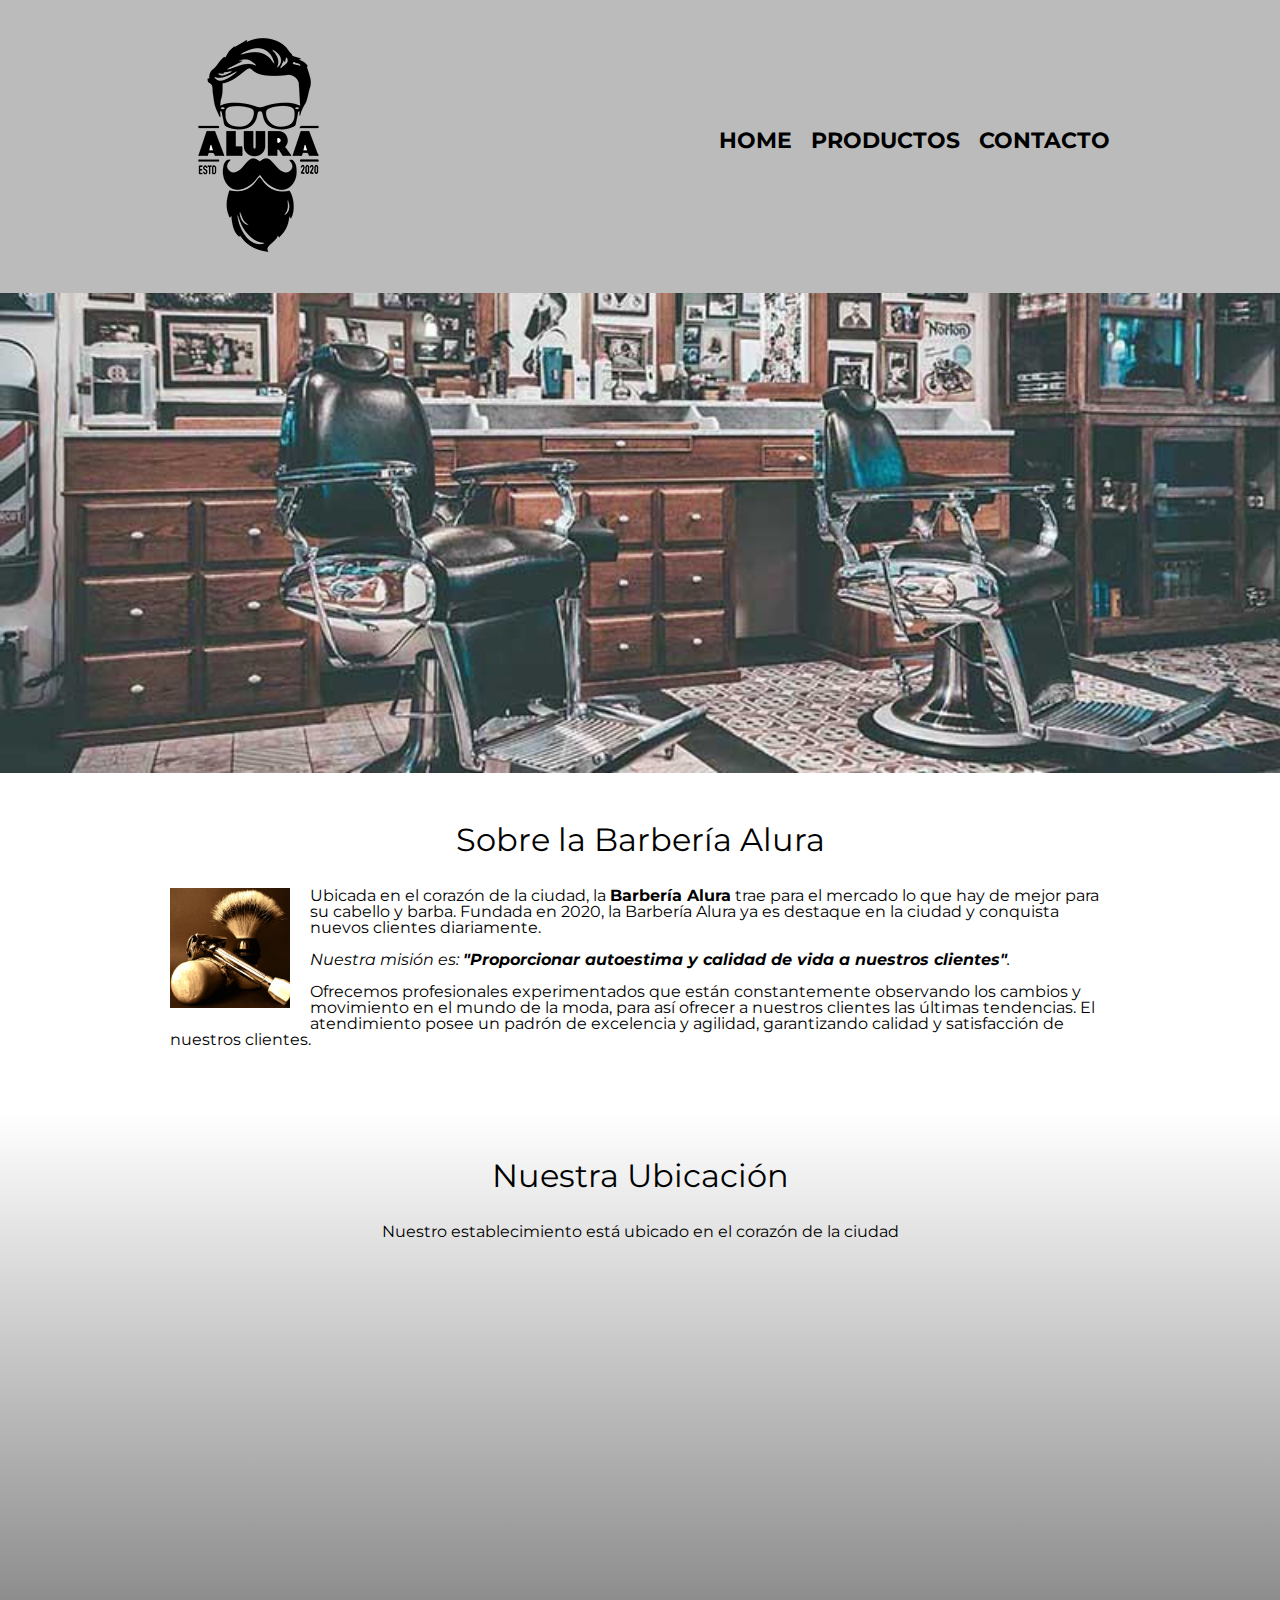
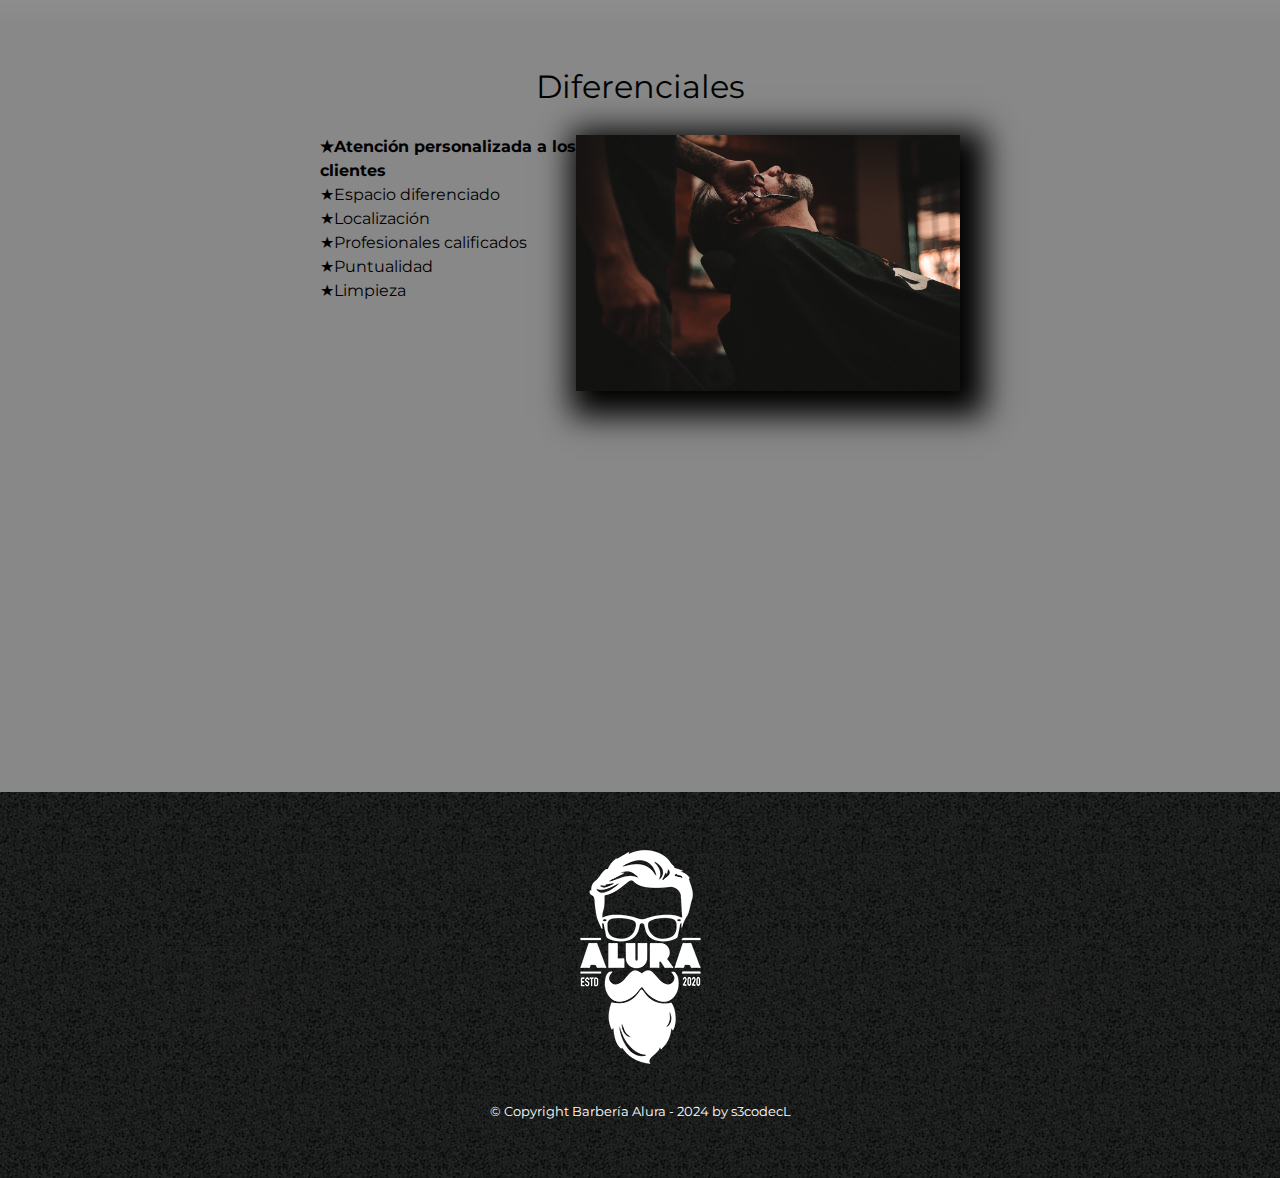
<file: index.html>
<!DOCTYPE html>
<html lang="en">
<head>
    <meta charset="UTF-8">
    <meta name="viewport" content="width=device-width, initial-scale=1.0">
    <title>Barbería Alura</title>
    <link rel="stylesheet" href="reset.css">
    <link rel="stylesheet" href="style.css">
    <link href="https://fonts.googleapis.com/css2?family=Montserrat:wght@300&display=swap" rel="stylesheet">
</head>

<body>

    <header>

        <div class="caja">
            <h1><img src="imagenes/logo.png" alt=""></h1>
            <nav>
                <ul>
                    <li><a href="index.html">Home</a></li>
                    <li><a href="productos.html">Productos</a></li>
                    <li><a href="contacto.html">Contacto</a></li>
                </ul>
            </nav>
        </div>

    </header>

    <img class="banner" src="banner/banner.jpg" alt="">

    <main>
        <section class="principal">
            <h2 class="titulo-principal">Sobre la Barbería Alura</h2>

            <img  class="utensilios" src="imagenes/utensilios.jpg" alt="Utensilios de un barbero">
    
        <p>Ubicada en el corazón de la ciudad, la <strong>Barbería Alura</strong> trae para el mercado lo que hay de mejor para su cabello y barba. Fundada en 2020, la Barbería Alura ya es destaque en la ciudad y conquista nuevos clientes diariamente.</p> 
    
        <p id="mision"><em>Nuestra misión es: <strong>"Proporcionar autoestima y calidad de vida a nuestros clientes"</strong>.</em></p>
    
        <p>Ofrecemos profesionales experimentados que están constantemente observando los cambios y movimiento en el mundo de la moda, para así ofrecer a nuestros clientes las últimas tendencias. El atendimiento posee un padrón de excelencia y agilidad, garantizando calidad y satisfacción de nuestros clientes.</p>
        </section>

        <section class="mapa">
            <h3 class="titulo-principal">Nuestra Ubicación</h3>
            <p>Nuestro establecimiento está ubicado en el corazón de la ciudad</p>
            <div class="mapa-contenido">
                <iframe src="https://www.google.com/maps/embed?pb=!1m18!1m12!1m3!1d3656.4288410000313!2d-46.636059924669!3d-23.588948378780874!2m3!1f0!2f0!3f0!3m2!1i1024!2i768!4f13.1!3m3!1m2!1s0x94ce5a2b2ed7f3a1%3A0xab35da2f5ca62674!2sCaelum%20-%20Education%20and%20Innovation!5e0!3m2!1ses!2scl!4v1710785632733!5m2!1ses!2scl" width="100%" height="300" style="border:0;" allowfullscreen="" loading="lazy" referrerpolicy="no-referrer-when-downgrade"></iframe>
            </div>
        </section>
    
        <section class="diferenciales">
            <h3 class="titulo-principal">Diferenciales</h3>
    
            <div class="contenido-diferenciales">
                <ul class="lista-diferenciales">
                    <li class="items">Atención personalizada a los clientes</li>
                    <li class="items">Espacio diferenciado</li>
                    <li class="items">Localización</li>
                    <li class="items">Profesionales calificados</li>
                    <li class="items">Puntualidad</li>
                    <li class="items">Limpieza</li>
                </ul><img src="diferenciales/diferenciales.jpg" alt="" class="imagen-diferenciales">            
            </div>    
            
            <div class="video">
                <iframe width="100%" height="315" src="https://www.youtube.com/embed/wcVVXUV0YUY?si=tWzWBuxKU6dnQAm8" title="YouTube video player" frameborder="0" allow="accelerometer; autoplay; clipboard-write; encrypted-media; gyroscope; picture-in-picture; web-share" allowfullscreen></iframe>
            </div>
        </section>
        

    </main>

    <footer>
        <img src="imagenes/logo-blanco.png" alt="">
        <p class="copyright">&copy; Copyright Barbería Alura - 2024 by s3codecL</p>
    </footer>
    

</body>
</html>
</file>
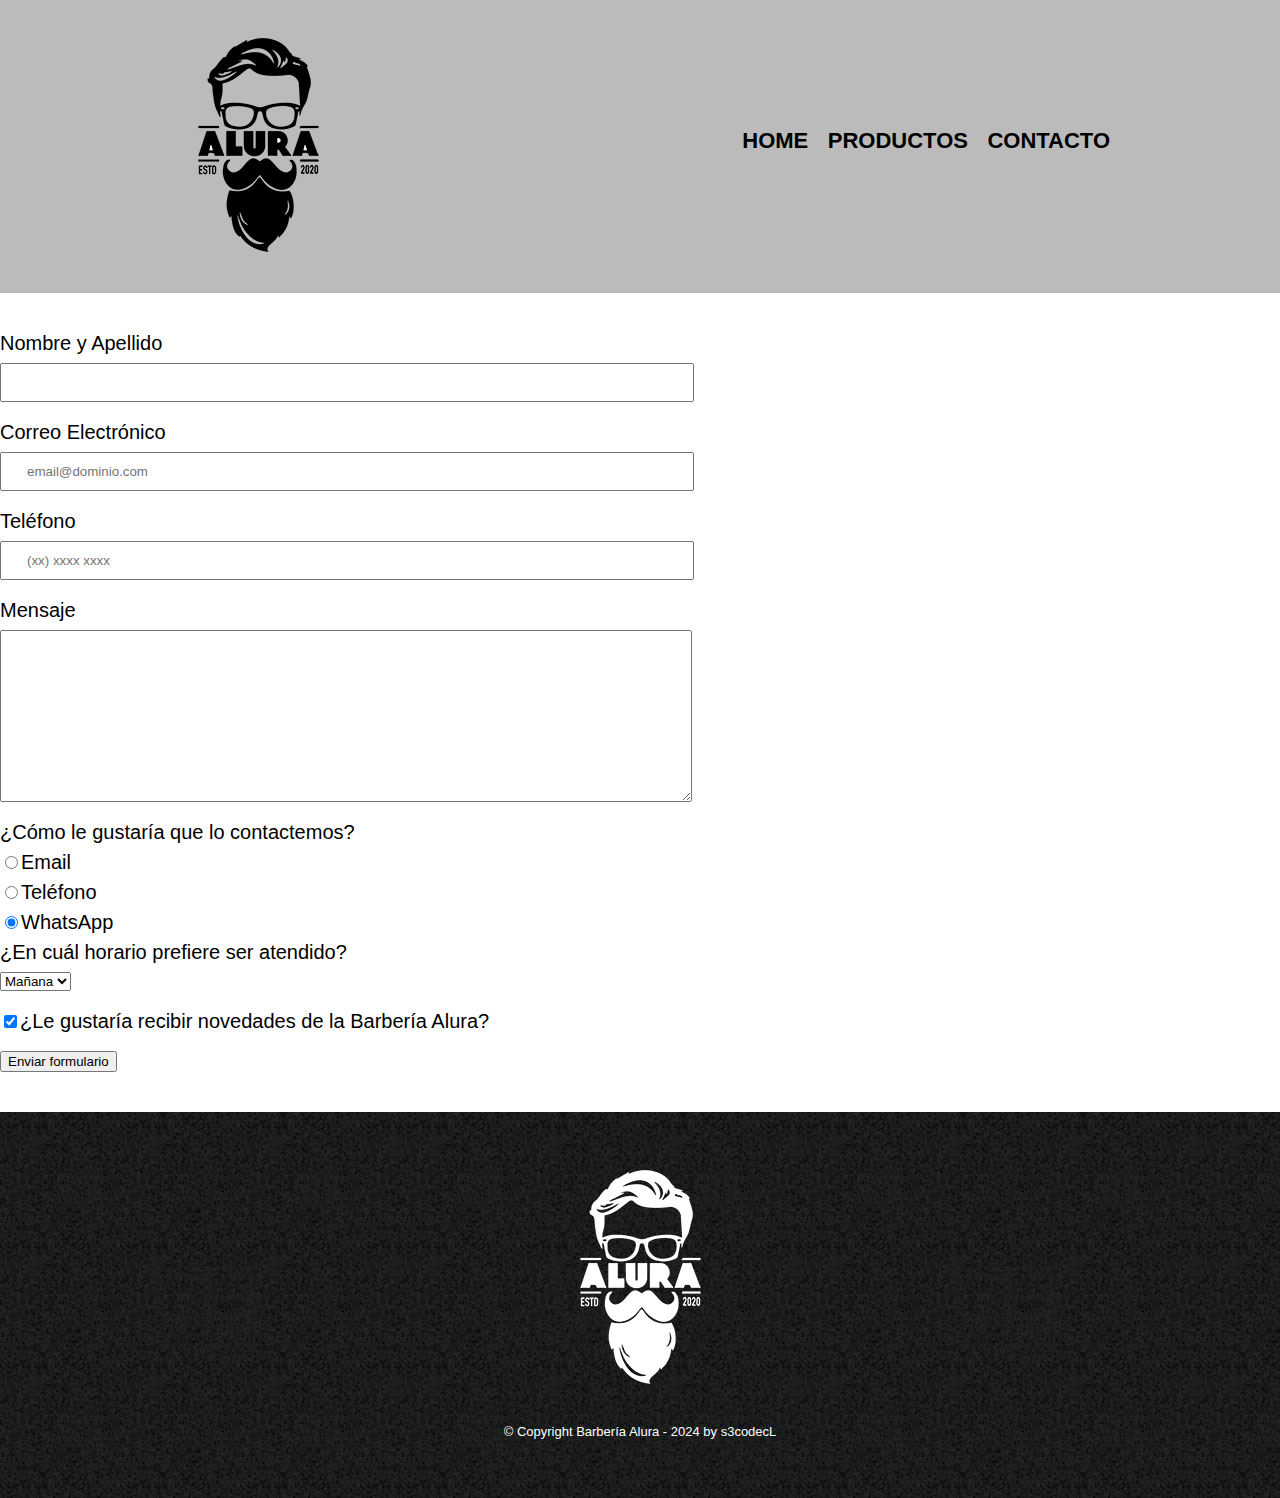
<file: contacto.html>
<!DOCTYPE html>
<html lang="en">
<head>
    <meta charset="UTF-8">
    <meta name="viewport" content="width=device-width, initial-scale=1.0">
    <title>Contacto - Barbería Alura</title>
    <link rel="stylesheet" href="reset.css">
    <link rel="stylesheet" href="style.css">
</head>
<body>
    <header>

        <div class="caja">
            <h1><img src="imagenes/logo.png" alt="Logo de la Barbería Alura"></h1>
            <nav>
                <ul>
                    <li><a href="index.html">Home</a></li>
                    <li><a href="productos.html">Productos</a></li>
                    <li><a href="contacto.html">Contacto</a></li>
                </ul>
            </nav>
        </div>

    </header>
    <main>
        <form action="">
            <label for="nombreapellido">Nombre y Apellido</label>
            <input type="text" id="nombreapellido" class="input-padron" required>
            
            <label for="correoelectronico">Correo Electrónico</label>
            <input type="email" id="correoelectronico" class="input-padron" required placeholder="email@dominio.com">

            <label for="telefono">Teléfono</label>
            <input type="tel" id="telefono" class="input-padron" required placeholder="(xx) xxxx xxxx">

            <label for="mensaje">Mensaje</label>
            <textarea name="" id="mensaje" class="input-padron" cols="70" rows="10" required></textarea>

            <fieldset>
                <legend>¿Cómo le gustaría que lo contactemos?</legend>

                <label for="radio-email"><input type="radio" name="contacto" value="email" id="radio-email">Email</label>                

                <label for="radio-telefono"><input type="radio" name="contacto" value="telefono" id="radio-telefono">Teléfono</label>                

                <label for="radio-whatsapp"><input type="radio" name="contacto" value="whatsapp" id="radio-whatsapp" checked>WhatsApp</label>                
            </fieldset>

            <fieldset>
                <legend>¿En cuál horario prefiere ser atendido?</legend>
                <select name="" id="">
                    <option value="">Mañana</option>
                    <option value="">Tarde</option>
                    <option value="">Noche</option>
                </select>
            </fieldset>            

            <label class="checkbox"><input type="checkbox" checked>¿Le gustaría recibir novedades de la Barbería Alura?</label>

            <input type="submit" value="Enviar formulario">
        </form>

    </main>

    <footer>
        <img src="imagenes/logo-blanco.png" alt="Logo de la Barbería Alura">
        <p class="copyright">&copy; Copyright Barbería Alura - 2024 by s3codecL</p>
    </footer>

</body>
</html>
</file>
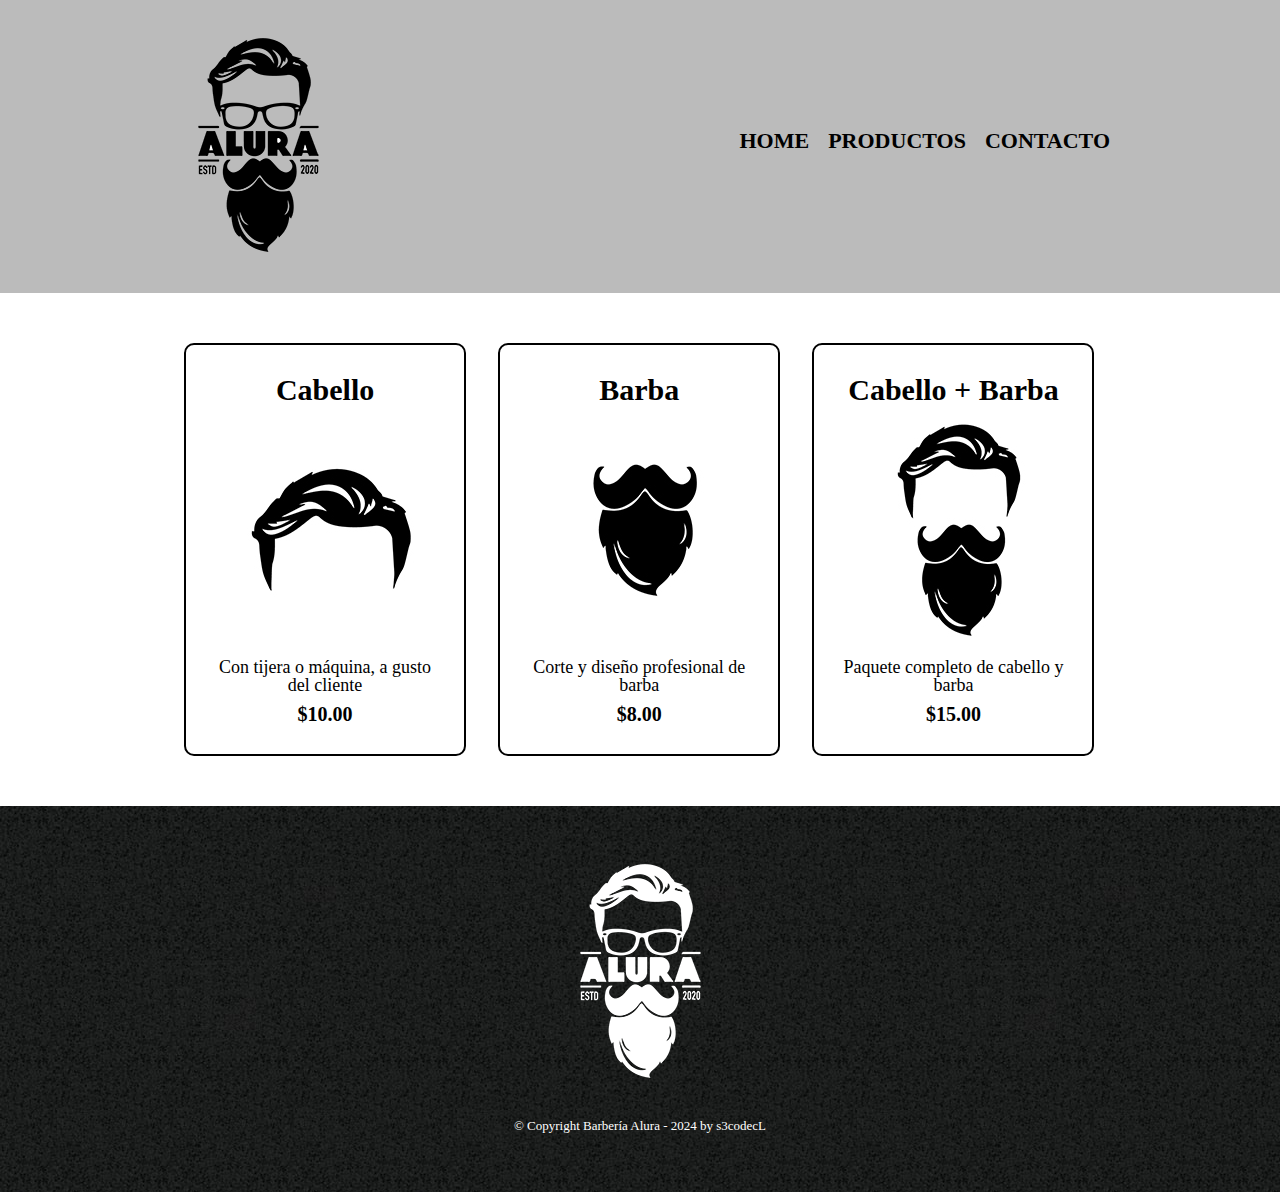
<file: productos.html>
<!DOCTYPE html>
<html lang="en">
<head>
    <meta charset="UTF-8">
    <meta name="viewport" content="width=device-width, initial-scale=1.0">
    <title>Productos - Barbería Alura</title>
    <link rel="stylesheet" href="reset.css">
    <link rel="stylesheet" href="productos.css">
</head>
<body>
    <header>

        <div class="caja">
            <h1><img src="imagenes/logo.png" alt=""></h1>
            <nav>
                <ul>
                    <li><a href="index.html">Home</a></li>
                    <li><a href="productos.html">Productos</a></li>
                    <li><a href="contacto.html">Contacto</a></li>
                </ul>
            </nav>
        </div>

    </header>

    <main>
        <ul class="productos">
            <li>
                <h2>Cabello</h2>
                <img src="imagenes/cabello.jpg" alt="">
                <p class="producto-descripcion">Con tijera o máquina, a gusto del cliente</p>
                <p class="producto-precio">$10.00</p>
            </li>
            <li>
                <h2>Barba</h2>
                <img src="imagenes/barba.jpg" alt="">
                <p class="producto-descripcion">Corte y diseño profesional de barba</p>
                <p class="producto-precio">$8.00</p>
            </li>
            <li>
                <h2>Cabello + Barba</h2>
                <img src="imagenes/cabello+barba.jpg" alt="">
                <p class="producto-descripcion">Paquete completo de cabello y barba</p>
                <p class="producto-precio">$15.00</p>
            </li>
        </ul>
    </main>

    <footer>
        <img src="imagenes/logo-blanco.png" alt="">
        <p class="copyright">&copy; Copyright Barbería Alura - 2024 by s3codecL</p>
    </footer>

</body>
</html>
</file>
<file: style.css>
body {
    font-family: 'Montserrat', sans-serif;
}

header {
    background-color: #BBBBBB;
    padding: 20px 0;
}

.caja{
    width: 940px;
    position: relative;
    margin: 0 auto;
}

nav {
    position: absolute;
    top: 110px;
    right: 0px;
}

nav li{
    display: inline;
    margin: 0 0 0 15px;
}

nav a {
    text-transform: uppercase;
    color: #000000;
    font-weight: bold;
    font-size: 22px;
    text-decoration: none;
}

nav a:hover {
    color: #c78c19;
    text-decoration: underline;
}

.productos {
    width: 940px;
    margin: 0 auto;
    padding: 50px;
}

.productos li {
    display: inline-block;
    text-align: center;
    width: 30%;
    vertical-align: top;
    margin: 0 1.5%;
    padding: 30px 20px;
    box-sizing: border-box;
    border: 2px solid #000000;
    border-radius: 10px;
}

.productos li:hover {
    border-color: #c78c19;
}

.productos li:active {
    border-color: #088c19;
}

.productos h2 {
    font-size: 30px;
    font-weight: bold;
}

.productos li:hover h2 {
    font-size: 33px;
}

.producto-descripcion {
    font-size: 18px;
}

.producto-precio {
    font-size: 20px;
    font-weight: bold;
    margin-top: 10px;
}

footer {
    text-align: center;
    background: url(imagenes/bg.jpg);
    padding: 40px;
}

.copyright {
    color: #FFFFFF;
    font-size: 13px;
    margin: 20px;
}

form {
    margin: 40px 0px;
}

form label, form legend {
    display: block;
    font-size: 20px;
    margin: 0 0 10px;
}

.input-padron {
    display: block;
    margin: 0 0 20px;
    padding: 10px 25px;
    width: 50%;
}

.checkbox {
    margin: 20px 0;
}

.enviar {
    width: 40%;
    padding: 15px 0px;
    font-size: 18px;
    font-weight: bold;
    color: white;
    background: orange;
    border: none;
    border-radius: 5px;
    transition: 1s all;
    cursor: pointer;
}

.enviar:hover {
    background: darkorange;
    transform: scale(1.20);
}

table {
    margin: 40px 40px;
}

thead {
    background: #555555;
    color: white;
    font-weight: bold;
}

td, th {
    border: 1px solid #000000;
    padding: 8px 15px;
}

/* Aquí inicia el CSS para nuestro home */

.banner {
    width: 100%;
}

.principal {
    padding: 3em 0;
    background: #FFFFFF;
    width: 940px;
    margin: 0 auto;
}

.titulo-principal {
    text-align: center;
    font-size: 2em;
    margin: 0 0 1em;
    clear: left;
}

.principal p {
    margin: 0 0 1em;
}

.principal strong {
    font-weight: bold;
}

.principal em {
    font-style: italic;
}

.utensilios {
    width: 120px;
    float: left;
    margin: 0 20px 20px 0;
}

.mapa {
    padding: 3em 0;
    background: linear-gradient(#FFFFFF, #888888);
}

.mapa p {
    margin: 0 0 2em;
    text-align: center;
}

.mapa-contenido {
    width: 940px;
    margin: 0 auto;
}

.diferenciales {
    padding: 3em 0;
    background: #888888;
}

.contenido-diferenciales {
    width: 640px;
    margin: 0 auto;
}

.lista-diferenciales {
    width: 40%;
    display: inline-block;
    vertical-align: top;
}

.items {
    line-height: 1.5;
}

.items:before {
    content: "★"; 
}

.items:first-child {
    font-weight: bold;
}

.imagen-diferenciales {
    width: 60%;
    transition: 400ms;
    box-shadow: 10px 10px 30px 15px #000000;
}

.imagen-diferenciales:hover {
    opacity: 0.3;
}

.video {
    width: 560px;
    margin: 1em auto;
}

@media screen and (max-width: 480px) {
    h1 {
        text-align: center;
    }
    nav {
        position: static;
    }
    .caja, .principal, .mapa-contenido, .contenido-diferenciales, .video {
        width: auto;
    }
    .lista-diferenciales, .imagen-diferenciales {
        width: 100%;
    }
}
</file>
<file: productos.css>
header {
    background-color: #BBBBBB;
    padding: 20px 0;
}

.caja{
    width: 940px;
    position: relative;
    margin: 0 auto;
}

nav {
    position: absolute;
    top: 110px;
    right: 0px;
}

nav li{
    display: inline;
    margin: 0 0 0 15px;
}

nav a {
    text-transform: uppercase;
    color: #000000;
    font-weight: bold;
    font-size: 22px;
    text-decoration: none;
}

nav a:hover {
    color: #c78c19;
    text-decoration: underline;
}

.productos {
    width: 940px;
    margin: 0 auto;
    padding: 50px;
}

.productos li {
    display: inline-block;
    text-align: center;
    width: 30%;
    vertical-align: top;
    margin: 0 1.5%;
    padding: 30px 20px;
    box-sizing: border-box;
    border: 2px solid #000000;
    border-radius: 10px;
}

.productos li:hover {
    border-color: #c78c19;
}

.productos li:active {
    border-color: #088c19;
}

.productos h2 {
    font-size: 30px;
    font-weight: bold;
}

.productos li:hover h2 {
    font-size: 33px;
}

.producto-descripcion {
    font-size: 18px;
}

.producto-precio {
    font-size: 20px;
    font-weight: bold;
    margin-top: 10px;
}

footer {
    text-align: center;
    background: url(imagenes/bg.jpg);
    padding: 40px;
}

.copyright {
    color: #FFFFFF;
    font-size: 13px;
    margin: 20px;
}
</file>
